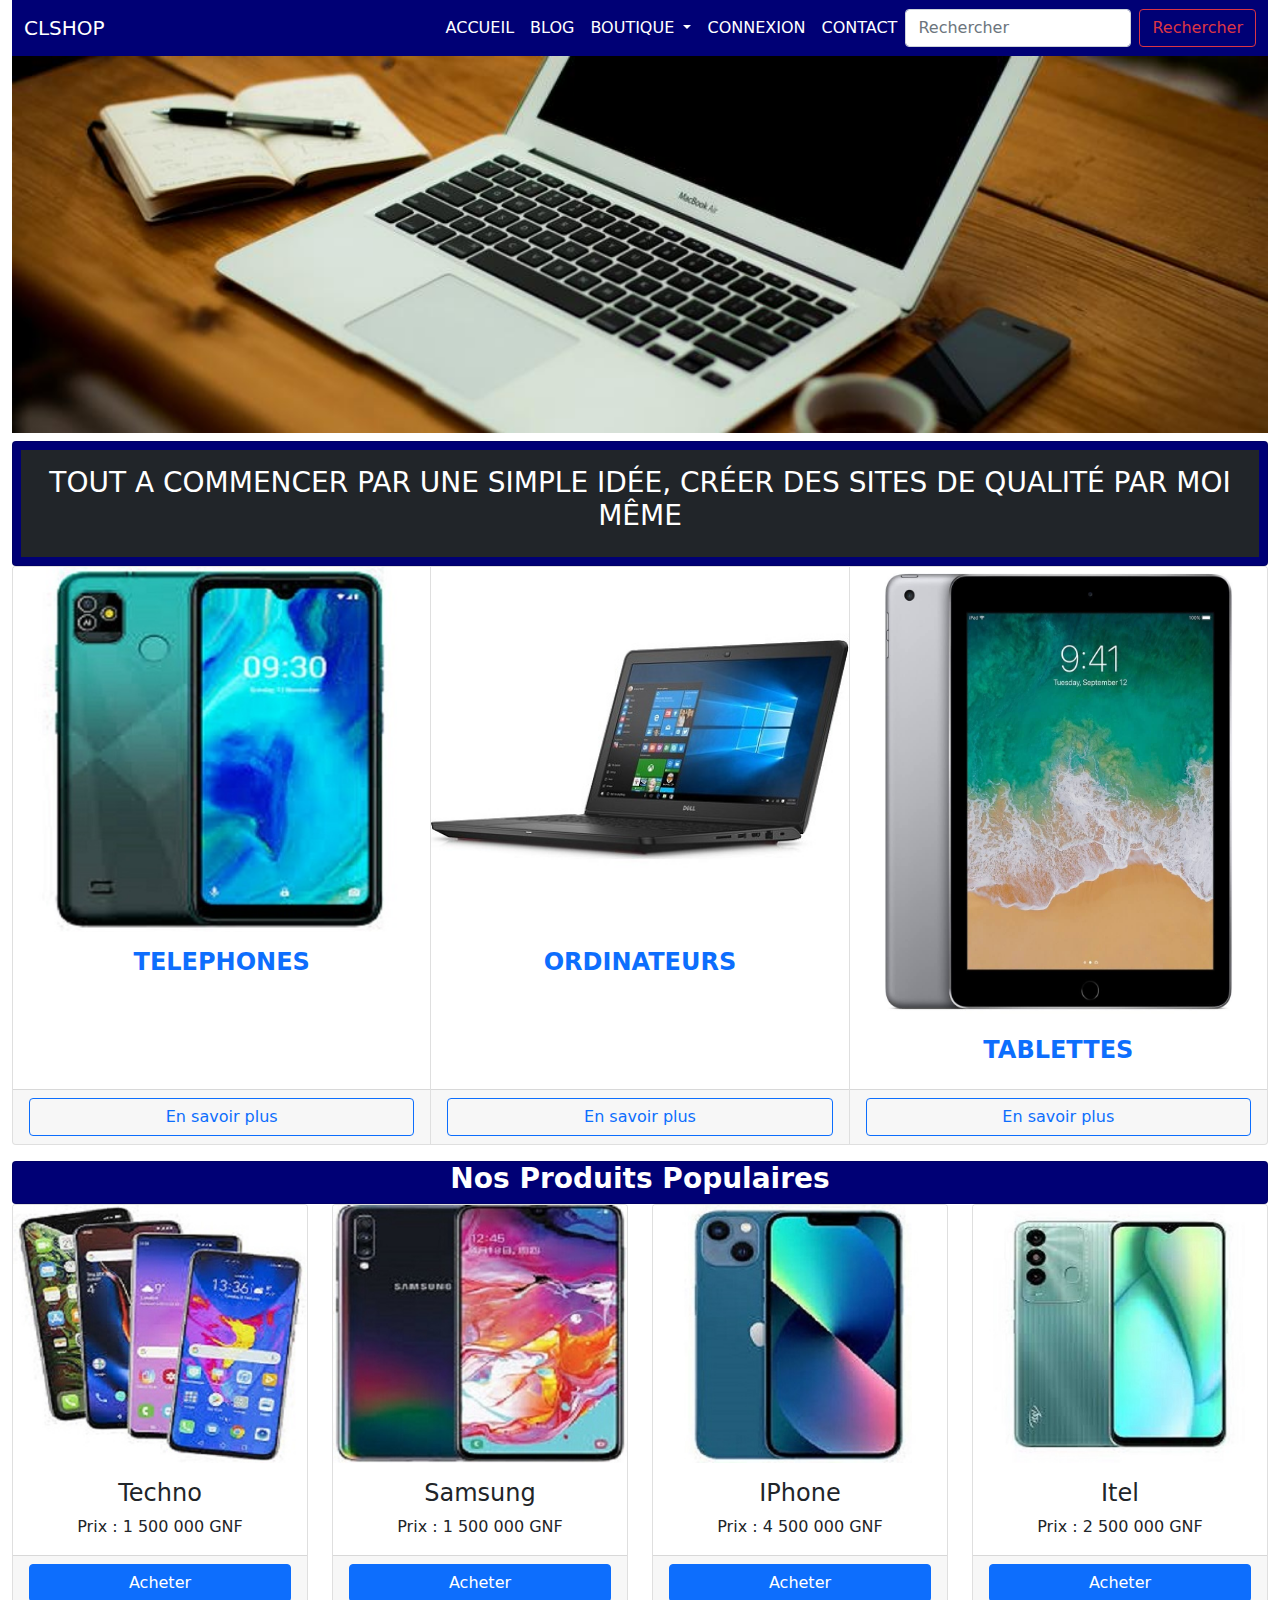
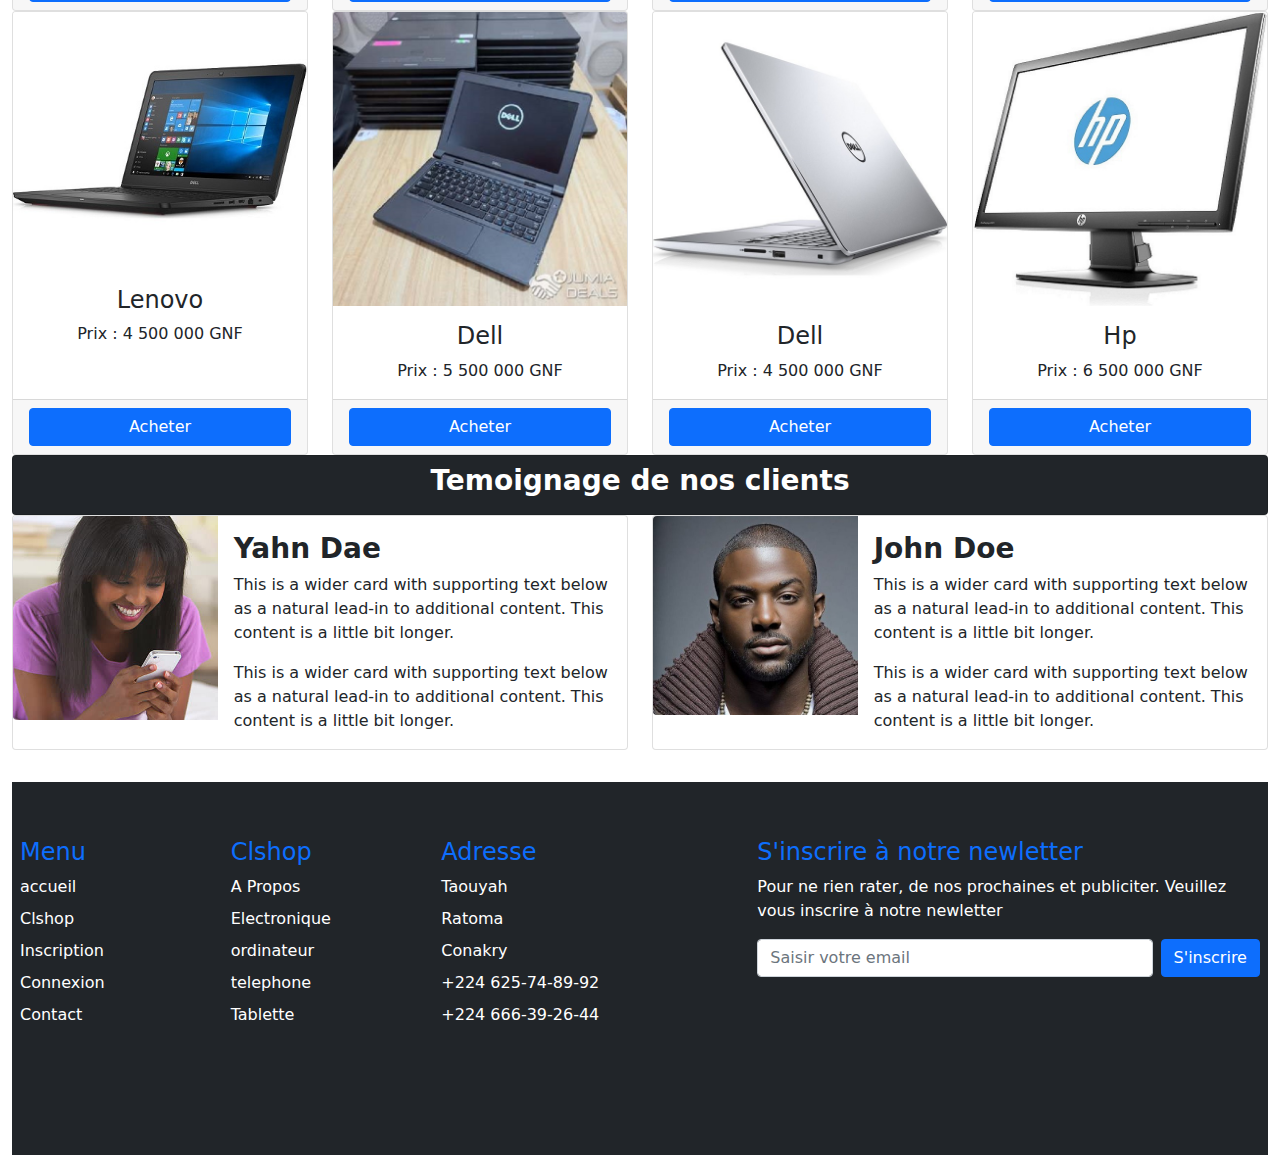
<file: index.html>
<!DOCTYPE html>
<html lang="en">

<head>
    <meta charset="UTF-8">
    <meta name="viewport" content="width=device-width, initial-scale=1.0">
    <title>Clshop page d'accueil</title>
    <!-- liaison fichiers -->

    <link rel="stylesheet" href="css/bootstrap.min.css">
    <script src="js/bootstrap.min.js"></script>

</head>

<body>

    <div class="container-fluid">
        <!-- Debut section entete de la page -->
        <nav class="navbar navbar-expand-lg navbar-light" style="background: #000075;">
            <div class="container-fluid">
                <a class="navbar-brand  text-white" href="#">CLSHOP</a>
                <button class="navbar-toggler" type="button" data-bs-toggle="collapse"
                    data-bs-target="#navbarSupportedContent" aria-controls="navbarSupportedContent"
                    aria-expanded="false" aria-label="Toggle navigation">
                    <span class="navbar-toggler-icon"></span>
                </button>
                <div class="collapse navbar-collapse" id="navbarSupportedContent">
                    <ul class="navbar-nav ms-auto mb-2 mb-lg-0">
                        <li class="nav-item">
                            <a class="nav-link text-white" aria-current="page" href="index.html">ACCUEIL</a>
                        </li>
                        <li class="nav-item">
                            <a class="nav-link text-white" href="blog.html">BLOG</a>
                        </li>
                        <li class="nav-item dropdown">
                            <a class="nav-link dropdown-toggle text-white" href="#" id="navbarDropdown" role="button"
                                data-bs-toggle="dropdown" aria-expanded="false">
                                BOUTIQUE
                            </a>
                            <ul class="dropdown-menu" aria-labelledby="navbarDropdown">
                                <li><a class="dropdown-item" href="shop.html">Shop</a></li>
                                <li><a class="dropdown-item" href="electronique.html">Electronique</a></li>

                            </ul>

                        <li class="nav-item">
                            <a class="nav-link text-white" href="login.html">CONNEXION</a>
                        </li>

                        <li class="nav-item">
                            <a class="nav-link text-white" href="contact.html">CONTACT</a>
                        </li>



                    </ul>
                    <form class="d-flex">
                        <input class="form-control me-2 text-white" type="search" placeholder="Rechercher"
                            aria-label="Search">
                        <button class="btn btn-outline-danger" type="submit">Rechercher</button>
                    </form>
                </div>
            </div>
        </nav>

        <!-- Fin section etete de la page -->

        <!-- Debut section carousselle -->
        <div id="carouselExampleSlidesOnly" class="carousel slide" data-bs-ride="carousel">
            <div class="carousel-inner">
                <div class="carousel-item active">
                    <img src="images/caroussel/1.jpg" class="d-block w-100" alt="...">
                </div>
                <div class="carousel-item">
                    <img src="images/caroussel/banner1.png" class="d-block w-100" alt="...">
                </div>
                <div class="carousel-item">
                    <img src="images/caroussel/banner2.png" class="d-block w-100" alt="...">
                </div>
            </div>
        </div>






        <!-- fin section carousselle -->

        <!-- debut section description -->

        <div class="card p-2 mt-2" style="background: #000075 ;">
            <div class="card-body bg-dark text-center">

                <h3 class=" text-white text-uppercase">
                    Tout a commencer par une simple idée, créer des sites de qualité par moi même
                </h3>
            </div>
        </div>

        <!-- fin section description -->

        <!-- Debut section types de produits -->

        <div class="card-group">
            <div class="card">
                <img src="images/tecn.jpeg" class="card-img-top" alt="...">
                <div class="card-body">
                    <h4 class="card-title text-center text-primary fw-bold">TELEPHONES</h4>

                </div>
                <div class="card-footer">
                    <button class="btn btn-outline-primary w-100">En savoir plus</button>
                </div>
            </div>
            <div class="card">
                <img src="images/pc.jpg" class="card-img-top" alt="...">
                <div class="card-body">
                    <h4 class="card-title text-center text-primary fw-bold">ORDINATEURS</h4>

                </div>
                <div class="card-footer">
                    <button class="btn btn-outline-primary w-100">En savoir plus</button>
                </div>
            </div>
            <div class="card">
                <img src="images/iphone1.jpg" height="453" class="card-img-top" alt="...">
                <div class="card-body">
                    <h4 class="card-title text-center text-primary fw-bold">TABLETTES</h4>

                </div>
                <div class="card-footer">
                    <button class="btn btn-outline-primary w-100">En savoir plus</button>
                </div>
            </div>
        </div>


        <!-- Fin section types de produits  -->

        <!-- Debut section liste de produits populaires -->

        <div class="card mt-3" style="background: #000075;">
            <h3 class="text-center text-white fw-bold">Nos Produits Populaires</h3>
        </div>

        <div class="row row-cols-1 row-cols-md-4 g-4">
            <div class="col">
                <div class="card h-100">
                    <img src="images/techno.jpeg" class="card-img-top" alt="...">
                    <div class="card-body text-center">
                        <h4 class="card-title">Techno</h4>
                        <p class="card-text">Prix : 1 500 000 GNF</p>
                    </div>
                    <div class="card-footer">
                        <button class="btn btn-primary w-100">Acheter</button>
                    </div>
                </div>
            </div>

            <div class="col">
                <div class="card h-100">
                    <img src="images/samsung.jpeg" class="card-img-top" alt="...">
                    <div class="card-body text-center">
                        <h4 class="card-title">Samsung</h4>
                        <p class="card-text">Prix : 1 500 000 GNF</p>
                    </div>
                    <div class="card-footer">
                        <button class="btn btn-primary w-100">Acheter</button>
                    </div>
                </div>
            </div>

            <div class="col">
                <div class="card h-100">
                    <img src="images/iphone.jpeg" class="card-img-top" alt="...">
                    <div class="card-body text-center">
                        <h4 class="card-title">IPhone</h4>
                        <p class="card-text">Prix : 4 500 000 GNF</p>
                    </div>
                    <div class="card-footer">
                        <button class="btn btn-primary w-100">Acheter</button>
                    </div>
                </div>
            </div>

            <div class="col">
                <div class="card h-100">
                    <img src="images/itel.jpeg" class="card-img-top" alt="...">
                    <div class="card-body text-center">
                        <h4 class="card-title">Itel</h4>
                        <p class="card-text">Prix : 2 500 000 GNF</p>
                    </div>
                    <div class="card-footer">
                        <button class="btn btn-primary w-100">Acheter</button>
                    </div>
                </div>
            </div>


        </div>

        <!-- Fin section liste de produits populaires -->


        <!-- Debut section des Orrdinateurs  -->


        <div class="row row-cols-1 row-cols-md-4 g-4">
            <div class="col">
                <div class="card h-100">
                    <img src="images/pc.jpg" class="card-img-top" alt="...">
                    <div class="card-body text-center">
                        <h4 class="card-title">Lenovo</h4>
                        <p class="card-text">Prix : 4 500 000 GNF</p>
                    </div>
                    <div class="card-footer">
                        <button class="btn btn-primary w-100">Acheter</button>
                    </div>
                </div>
            </div>

            <div class="col">
                <div class="card h-100">
                    <img src="images/del.jpg" class="card-img-top" alt="...">
                    <div class="card-body text-center">
                        <h4 class="card-title">Dell</h4>
                        <p class="card-text">Prix : 5 500 000 GNF</p>
                    </div>
                    <div class="card-footer">
                        <button class="btn btn-primary w-100">Acheter</button>
                    </div>
                </div>
            </div>

            <div class="col">
                <div class="card h-100">
                    <img src="images/dell1.jpg" class="card-img-top" alt="...">
                    <div class="card-body text-center">
                        <h4 class="card-title">Dell </h4>
                        <p class="card-text">Prix : 4 500 000 GNF</p>
                    </div>
                    <div class="card-footer">
                        <button class="btn btn-primary w-100">Acheter</button>
                    </div>
                </div>
            </div>

            <div class="col">
                <div class="card h-100">
                    <img src="images/hp.jpg" class="card-img-top" alt="...">
                    <div class="card-body text-center">
                        <h4 class="card-title">Hp</h4>
                        <p class="card-text">Prix : 6 500 000 GNF</p>
                    </div>
                    <div class="card-footer">
                        <button class="btn btn-primary w-100">Acheter</button>
                    </div>
                </div>
            </div>


        </div>

        <!-- Fin section des Ordinateurs  -->

        <!-- Debut section temoignage clients -->

        <div class=" card  bg-dark p-2">
            <h3 class="text-center text-white fw-bold"> Temoignage de nos clients</h3>
        </div>

        <div class="row">
            <div class="col">
                <div class="card mb-3">
                    <div class="row g-0">
                        <div class="col-md-4">
                            <img src="images/user3.jpg" class="img-fluid rounded-start" alt="...">
                        </div>
                        <div class="col-md-8">
                            <div class="card-body">
                                <h3 class="card-title fw-bold">Yahn Dae</h3>
                                <p class="card-text">This is a wider card with supporting text below as a natural
                                    lead-in to additional content. This content is a little bit longer.</p>

                                <p class="card-text">This is a wider card with supporting text below as a natural
                                    lead-in to additional content. This content is a little bit longer.</p>

                            </div>
                        </div>
                    </div>
                </div>
            </div>
            <div class="col">
                <div class="card mb-3">
                    <div class="row g-0">
                        <div class="col-md-4">
                            <img src="images/user4.jpg" class="img-fluid rounded-start" alt="...">
                        </div>
                        <div class="col-md-8">
                            <div class="card-body">
                                <h3 class="card-title fw-bold">John Doe</h3>
                                <p class="card-text">This is a wider card with supporting text below as a natural
                                    lead-in to additional content. This content is a little bit longer.</p>

                                <p class="card-text">This is a wider card with supporting text below as a natural
                                    lead-in to additional content. This content is a little bit longer.</p>
                            </div>
                        </div>
                    </div>
                </div>
            </div>
        </div>


        <!-- Fin section temoignage clients  -->

        <!-- Debut section pieds de  page -->


        <div class="mt-3 p-2 bg-dark">
            <footer class="py-5">
                <div class="row">
                    <div class="col-6 col-md-2 mb-3">
                        <h4 class="text-primary">Menu</h4>
                        <ul class="nav flex-column">
                            <li class="nav-item mb-2"><a href="#" class="nav-link p-0 text-white">accueil</a></li>
                            <li class="nav-item mb-2"><a href="#" class="nav-link p-0 text-white">Clshop</a>
                            </li>
                            <li class="nav-item mb-2"><a href="#" class="nav-link p-0 text-white">Inscription</a>
                            </li>
                            <li class="nav-item mb-2"><a href="#" class="nav-link p-0 text-white">Connexion</a></li>
                            <li class="nav-item mb-2"><a href="#" class="nav-link p-0 text-white">Contact</a>
                            </li>
                        </ul>
                    </div>

                    <div class="col-6 col-md-2 mb-3">
                        <h4 class="text-primary">Clshop</h4>
                        <ul class="nav flex-column">
                            <li class="nav-item mb-2"><a href="#" class="nav-link p-0 text-white">A Propos</a></li>
                            <li class="nav-item mb-2"><a href="#" class="nav-link p-0 text-white">Electronique</a>
                            </li>
                            <li class="nav-item mb-2"><a href="#" class="nav-link p-0 text-white">ordinateur</a>
                            </li>
                            <li class="nav-item mb-2"><a href="#" class="nav-link p-0 text-white">telephone</a></li>
                            <li class="nav-item mb-2"><a href="#" class="nav-link p-0 text-white">Tablette</a>
                            </li>
                        </ul>
                    </div>

                    <div class="col-6 col-md-2 mb-3">
                        <h4 class="text-primary">Adresse</h4>
                        <ul class="nav flex-column">
                            <li class="nav-item mb-2"><a href="#" class="nav-link p-0 text-white">Taouyah</a></li>
                            <li class="nav-item mb-2"><a href="#" class="nav-link p-0 text-white">Ratoma</a>
                            </li>
                            <li class="nav-item mb-2"><a href="#" class="nav-link p-0 text-white">Conakry</a>
                            </li>
                            <li class="nav-item mb-2"><a href="#" class="nav-link p-0 text-white">+224 625-74-89-92</a>
                            </li>
                            <li class="nav-item mb-2"><a href="#" class="nav-link p-0 text-white">+224 666-39-26-44</a>
                            </li>
                        </ul>
                    </div>

                    <div class="col-md-5 offset-md-1 mb-3">
                        <form>
                            <h4 class="text-primary">S'inscrire à notre newletter</h4>
                            <p class="text-white">Pour ne rien rater, de nos prochaines et publiciter.
                                Veuillez vous inscrire à notre newletter
                            </p>
                            <div class="d-flex flex-column flex-sm-row w-100 gap-2">
                                <label for="newsletter1" class="visually-hidden">Adresse Email</label>
                                <input id="newsletter1" type="text" class="form-control"
                                    placeholder="Saisir votre email">
                                <button class="btn btn-primary" type="button">S'inscrire</button>
                            </div>
                        </form>
                    </div>
                </div>

                /*ON a supprimer le dernier <div></div>*/
            </footer>

        </div>

        <!-- Fin section pieds de page -->





    </div>


</body>

</html>
</file>
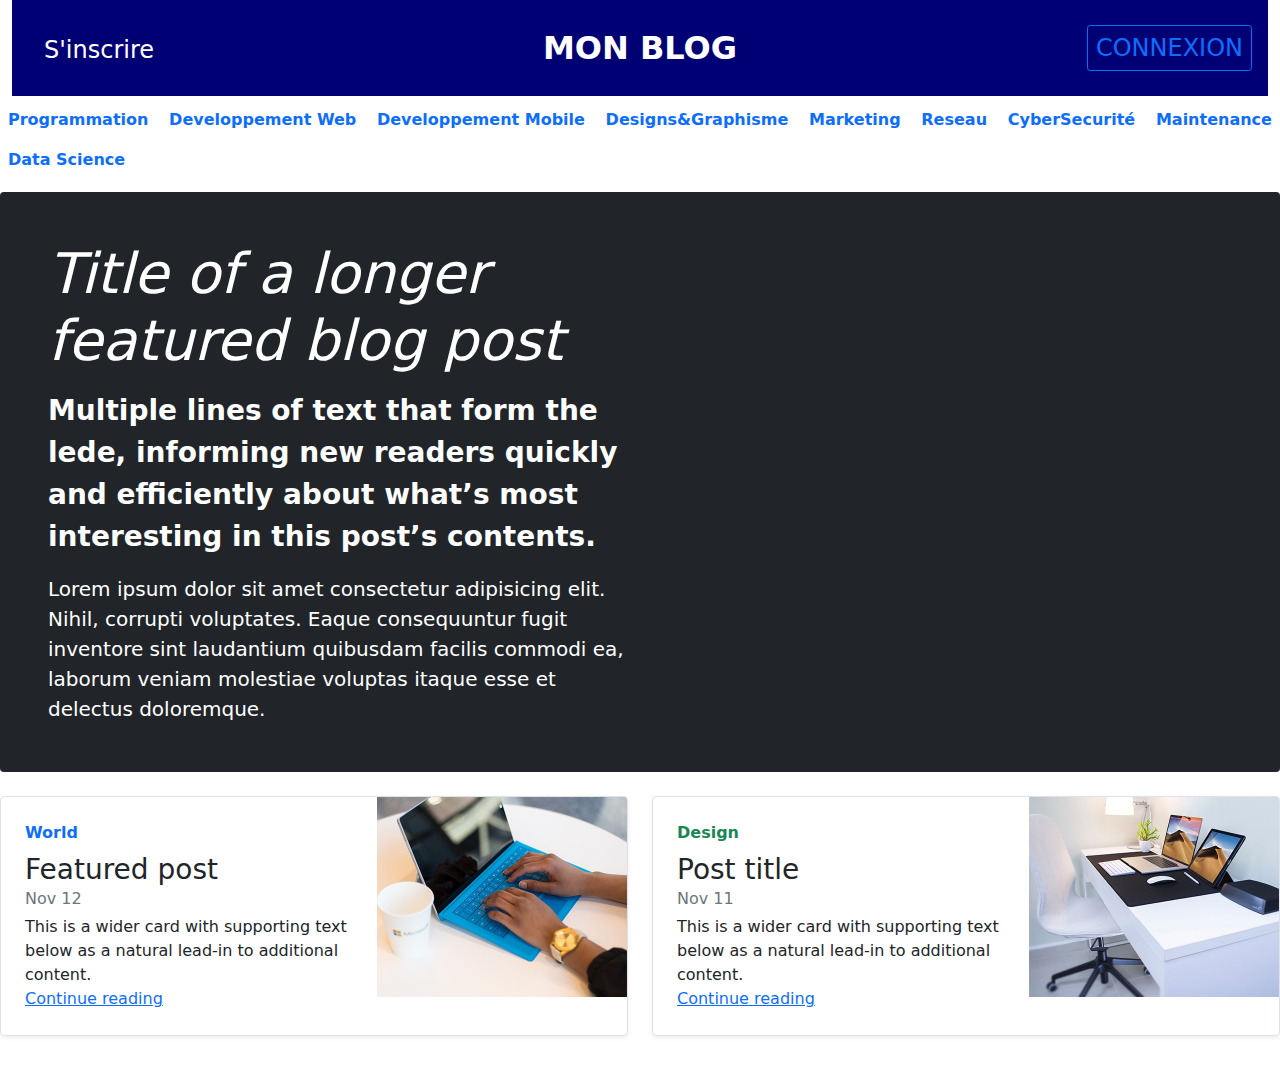
<file: blog.html>
<!DOCTYPE html>
<html lang="zxx">

<head>
    <meta charset="UTF-8">
    <meta name="viewport" content="width=device-width, initial-scale=1.0">
    <title>Blog</title>

    <link rel="stylesheet" href="css/bootstrap.min.css">
    <script src="js/bootstrap.min.js"></script>
</head>

<body>

    <!-- header blog -->

    <div class="container-fluid">
        <header class="blog-header px-3 py-3" style="background:#000075;">
            <div class="row flex-nowrap justify-content-between align-items-center">
                <div class="col-4 pt-1">
                    <a class="nav-link text-white fs-4" href="register.html">S'inscrire</a>
                </div>
                <div class="col-4 text-center">
                    <a class="nav-link text-white fs-2 fw-bold" href="#">MON BLOG</a>
                </div>
                <div class="col-4 d-flex justify-content-end align-items-center">
                    <a class="nav-link fw-bold" href="#" aria-label="Search">
                    </a>
                    <a class="btn btn-sm btn-outline-primary fs-4" href="login.html">CONNEXION</a>
                </div>
            </div>
        </header>
    </div>

    <!-- fin header blog -->

    <!-- debut themes -->

    <div class="nav-scroller py-1 mb-2">
        <nav class="nav d-flex justify-content-between">
            <a class="p-2 nav-link fw-bold" href="#">Programmation </a>
            <a class="p-2 nav-link fw-bold" href="#"> Developpement Web</a>
            <a class="p-2 nav-link fw-bold" href="#">Developpement Mobile</a>
            <a class="p-2 nav-link fw-bold" href="#">Designs&Graphisme</a>
            <a class="p-2 nav-link fw-bold" href="#">Marketing </a>
            <a class="p-2 nav-link fw-bold" href="#">Reseau</a>
            <a class="p-2 nav-link fw-bold" href="#">CyberSecurité</a>
            <a class="p-2 nav-link fw-bold" href="#">Maintenance</a>
            <a class="p-2 nav-link fw-bold" href="#">Data Science</a>

        </nav>
    </div>
    <!-- fin themes  -->

    <!-- debut bannière -->
    <div class="p-4 p-md-5 mb-4 text-white rounded bg-dark">
        <div class="col-md-6 px-0">
            <h1 class="display-4 fst-italic">Title of a longer featured blog post</h1>
            <p class="lead my-3 fw-bold fs-3 ">Multiple lines of text that form the lede, informing new readers quickly
                and
                efficiently about what’s most interesting in this post’s contents.</p>
            <p class="lead mb-0">Lorem ipsum dolor sit amet consectetur adipisicing elit. Nihil, corrupti voluptates.
                Eaque consequuntur fugit inventore sint laudantium quibusdam facilis commodi ea, laborum veniam
                molestiae voluptas itaque esse et delectus doloremque.</p>
        </div>
    </div>

    <!-- fin bannière -->

    <!-- debut article -->

    <div class="row mb-2">
        <div class="col-md-6">
            <div class="row g-0 border rounded overflow-hidden flex-md-row mb-4 shadow-sm h-md-250 position-relative">
                <div class="col p-4 d-flex flex-column position-static">
                    <strong class="d-inline-block mb-2 text-primary">World</strong>
                    <h3 class="mb-0">Featured post</h3>
                    <div class="mb-1 text-muted">Nov 12</div>
                    <p class="card-text mb-auto">This is a wider card with supporting text below as a natural lead-in to
                        additional content.</p>
                    <a href="#" class="stretched-link">Continue reading</a>
                </div>
                <div class="col-auto d-none d-lg-block">
                    <img src="images/blog/blog-1.jpg" style="height: 200px;width: 250px;" alt="">
                    

                </div>
            </div>
        </div>
        <div class="col-md-6">
            <div class="row g-0 border rounded overflow-hidden flex-md-row mb-4 shadow-sm h-md-250 position-relative">
                <div class="col p-4 d-flex flex-column position-static">
                    <strong class="d-inline-block mb-2 text-success">Design</strong>
                    <h3 class="mb-0">Post title</h3>
                    <div class="mb-1 text-muted">Nov 11</div>
                    <p class="mb-auto">This is a wider card with supporting text below as a natural lead-in to
                        additional content.</p>
                    <a href="#" class="stretched-link">Continue reading</a>
                </div>
                <div class="col-auto d-none d-lg-block">
                    <img src="images/blog/blog-3.jpg" alt="" height="200" width="250">

                </div>
            </div>
        </div>
    </div>
    <!-- fin article -->
</body>

</html>
</file>
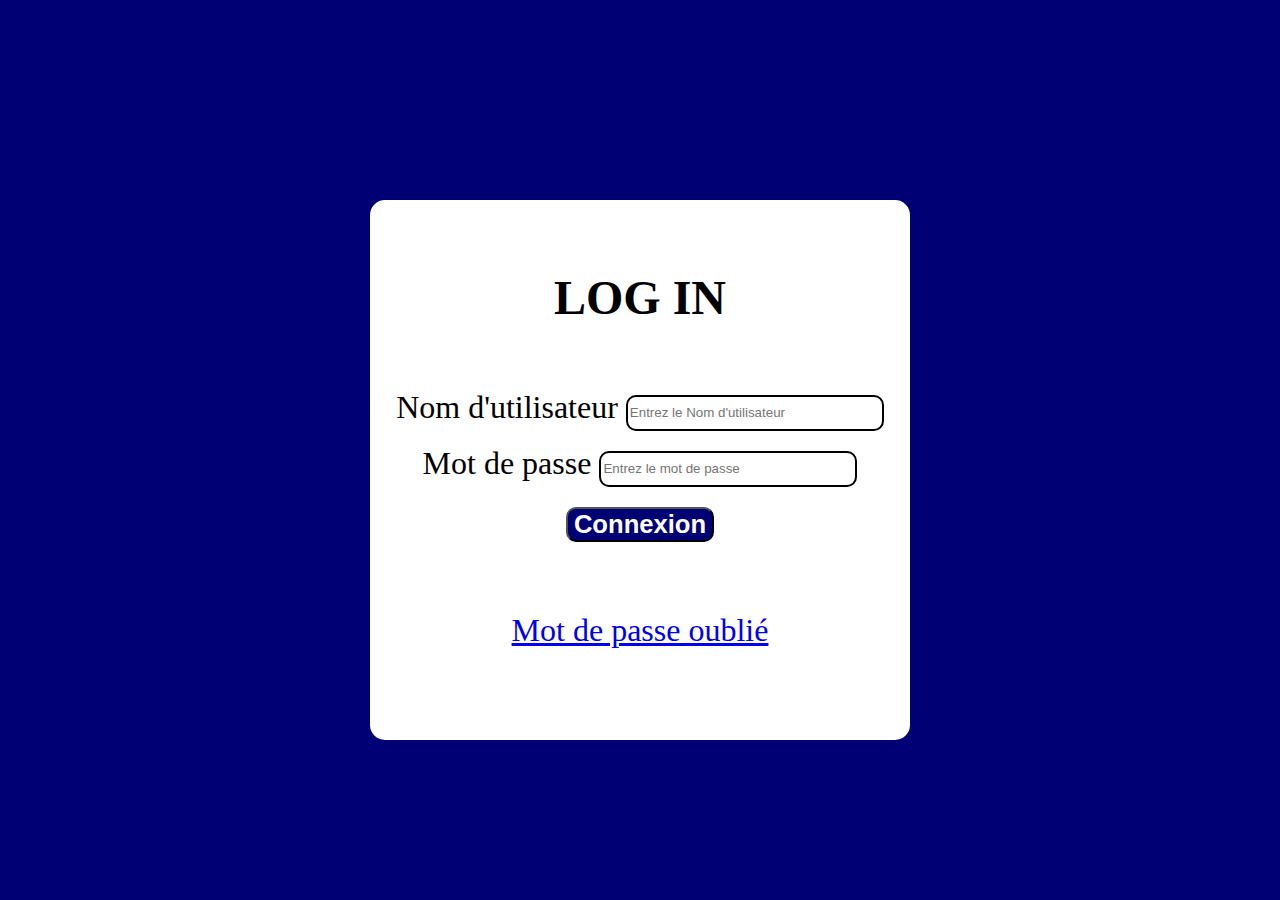
<file: connexion.html>
<!DOCTYPE html>
<html lang="en">

<head>
    <meta charset="UTF-8">
    <meta name="viewport" content="width=device-width, initial-scale=1.0">
    <title>Connextion</title> 
    <link rel="stylesheet" href="css/connexion.css">
</head>

<body>

         <div class="formulaire">

             <!-- debut du formulaire -->
             <form action="">
                <h2>LOG IN</h2>
                <div class="utilisateur">
                 <label for=""> Nom d'utilisateur</label>
                 <input type="text" name="" id="" placeholder="Entrez le Nom d'utilisateur">

                </div>

                <div class="mp">
                    <label for="">Mot de passe </label>
                    <input type="text" name="" id="" placeholder="Entrez le mot de passe">
                </div>

                <div class="boutton">
                    <button> Connexion</button>

                    <div class="lien">
                        <a href="#"> Mot de passe oublié</a>
                    </div>
                </div>
             </form>

         </div>

 <!-- fin du formulaire -->
</body>

</html>
</file>
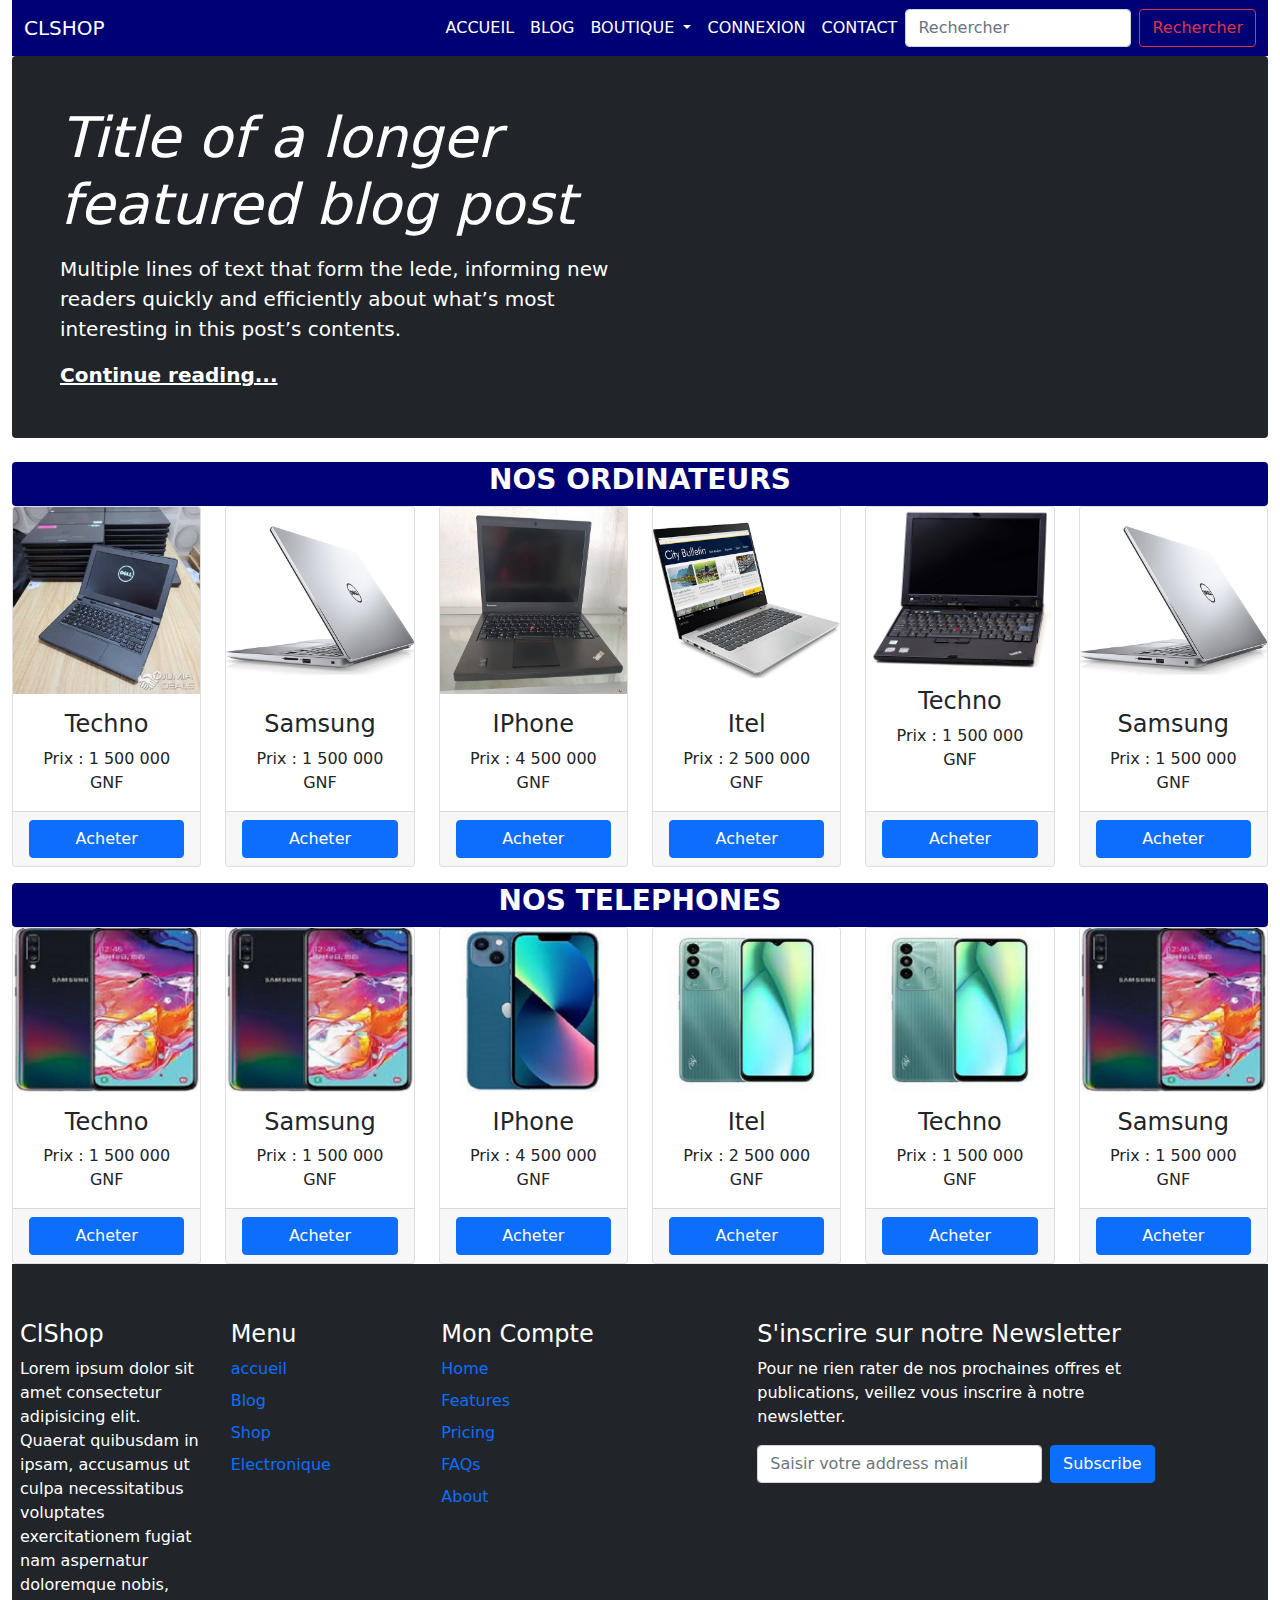
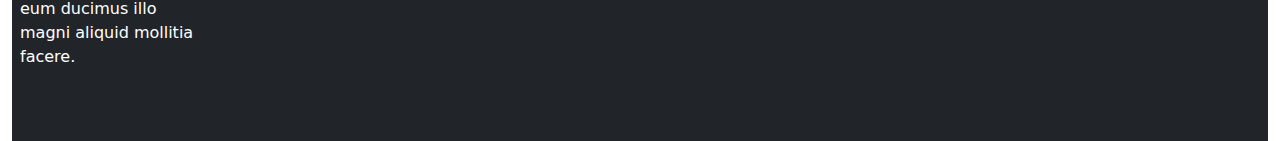
<file: electronique.html>
<!DOCTYPE html>
<html lang="zxx">

<head>
    <meta charset="UTF-8">
    <meta name="viewport" content="width=device-width, initial-scale=1.0">
    <title>Electronique</title>

    <link rel="stylesheet" href="css/bootstrap.min.css">
    <script src="js/bootstrap.min.js"></script>


</head>

<body>
    <div class="container-fluid">


        <!-- Debut section entete de la page -->
        <nav class="navbar navbar-expand-lg navbar-light" style="background: #000075;">
            <div class="container-fluid">
                <a class="navbar-brand  text-white" href="#">CLSHOP</a>
                <button class="navbar-toggler" type="button" data-bs-toggle="collapse"
                    data-bs-target="#navbarSupportedContent" aria-controls="navbarSupportedContent"
                    aria-expanded="false" aria-label="Toggle navigation">
                    <span class="navbar-toggler-icon"></span>
                </button>
                <div class="collapse navbar-collapse" id="navbarSupportedContent">
                    <ul class="navbar-nav ms-auto mb-2 mb-lg-0">
                        <li class="nav-item">
                            <a class="nav-link text-white" aria-current="page" href="index.html">ACCUEIL</a>
                        </li>
                        <li class="nav-item">
                            <a class="nav-link text-white" href="blog.html">BLOG</a>
                        </li>
                        <li class="nav-item dropdown">
                            <a class="nav-link dropdown-toggle text-white" href="#" id="navbarDropdown" role="button"
                                data-bs-toggle="dropdown" aria-expanded="false">
                                BOUTIQUE
                            </a>
                            <ul class="dropdown-menu" aria-labelledby="navbarDropdown">
                                <li><a class="dropdown-item" href="shop.html">Shop</a></li>
                                <li><a class="dropdown-item" href="electronique.html">Electronique</a></li>

                            </ul>

                        <li class="nav-item">
                            <a class="nav-link text-white" href="login.html">CONNEXION</a>
                        </li>

                        <li class="nav-item">
                            <a class="nav-link text-white" href="contact.html">CONTACT</a>
                        </li>



                    </ul>
                    <form class="d-flex">
                        <input class="form-control me-2 text-white" type="search" placeholder="Rechercher"
                            aria-label="Search">
                        <button class="btn btn-outline-danger" type="submit">Rechercher</button>
                    </form>
                </div>
            </div>
        </nav>

        <!-- Fin section etete de la page -->

        <!-- blog -->


        <div class="p-4 p-md-5 mb-4 text-white rounded bg-dark">
            <div class="col-md-6 px-0">
                <h1 class="display-4 fst-italic">Title of a longer featured blog post</h1>
                <p class="lead my-3">Multiple lines of text that form the lede, informing new readers quickly and
                    efficiently about what’s most interesting in this post’s contents.</p>
                <p class="lead mb-0"><a href="#" class="text-white fw-bold">Continue reading...</a></p>
            </div>
        </div>


        <!-- fin blog -->

        <!-- nos ordinateurs -->


        <div class="card mt-3" style="background: #000075;">
            <h3 class="text-center text-white fw-bold text-uppercase">Nos Ordinateurs</h3>
        </div>


        <div class="row row-cols-1 row-cols-md-6 g-6">
            <div class="col">
                <div class="card h-100">
                    <img src="images/del.jpg" class="card-img-top" alt="...">
                    <div class="card-body text-center">
                        <h4 class="card-title">Techno</h4>
                        <p class="card-text">Prix : 1 500 000 GNF</p>
                    </div>
                    <div class="card-footer">
                        <button class="btn btn-primary w-100">Acheter</button>
                    </div>
                </div>
            </div>

            <div class="col">
                <div class="card h-100">
                    <img src="images/dell1.jpg" class="card-img-top" alt="...">
                    <div class="card-body text-center">
                        <h4 class="card-title">Samsung</h4>
                        <p class="card-text">Prix : 1 500 000 GNF</p>
                    </div>
                    <div class="card-footer">
                        <button class="btn btn-primary w-100">Acheter</button>
                    </div>
                </div>
            </div>

            <div class="col">
                <div class="card h-100">
                    <img src="images/lenov.jpg" class="card-img-top" alt="...">
                    <div class="card-body text-center">
                        <h4 class="card-title">IPhone</h4>
                        <p class="card-text">Prix : 4 500 000 GNF</p>
                    </div>
                    <div class="card-footer">
                        <button class="btn btn-primary w-100">Acheter</button>
                    </div>
                </div>
            </div>

            <div class="col">
                <div class="card h-100">
                    <img src="images/lenov1.jpg" class="card-img-top" alt="...">
                    <div class="card-body text-center">
                        <h4 class="card-title">Itel</h4>
                        <p class="card-text">Prix : 2 500 000 GNF</p>
                    </div>
                    <div class="card-footer">
                        <button class="btn btn-primary w-100">Acheter</button>
                    </div>
                </div>
            </div>

            <div class="col">
                <div class="card h-100">
                    <img src="images/lenovo.jpg" class="card-img-top" alt="...">
                    <div class="card-body text-center">
                        <h4 class="card-title">Techno</h4>
                        <p class="card-text">Prix : 1 500 000 GNF</p>
                    </div>
                    <div class="card-footer">
                        <button class="btn btn-primary w-100">Acheter</button>
                    </div>
                </div>
            </div>

            <div class="col">
                <div class="card h-100">
                    <img src="images/dell1.jpg" class="card-img-top" alt="...">
                    <div class="card-body text-center">
                        <h4 class="card-title">Samsung</h4>
                        <p class="card-text">Prix : 1 500 000 GNF</p>
                    </div>
                    <div class="card-footer">
                        <button class="btn btn-primary w-100">Acheter</button>
                    </div>
                </div>
            </div>



        </div>


        <!-- fin nos ordinateurs -->

        <!-- Debut nos telephones -->

        <div class="card mt-3" style="background: #000075;">
            <h3 class="text-center text-white fw-bold text-uppercase">Nos Telephones</h3>
        </div>

        <div class="row row-cols-1 row-cols-md-6 g-6">
            <div class="col">
                <div class="card h-100">
                    <img src="images/samsung.jpeg" class="card-img-top" alt="...">
                    <div class="card-body text-center">
                        <h4 class="card-title">Techno</h4>
                        <p class="card-text">Prix : 1 500 000 GNF</p>
                    </div>
                    <div class="card-footer">
                        <button class="btn btn-primary w-100">Acheter</button>
                    </div>
                </div>
            </div>

            <div class="col">
                <div class="card h-100">
                    <img src="images/samsung.jpeg" class="card-img-top" alt="...">
                    <div class="card-body text-center">
                        <h4 class="card-title">Samsung</h4>
                        <p class="card-text">Prix : 1 500 000 GNF</p>
                    </div>
                    <div class="card-footer">
                        <button class="btn btn-primary w-100">Acheter</button>
                    </div>
                </div>
            </div>

            <div class="col">
                <div class="card h-100">
                    <img src="images/iphone.jpeg" class="card-img-top" alt="...">
                    <div class="card-body text-center">
                        <h4 class="card-title">IPhone</h4>
                        <p class="card-text">Prix : 4 500 000 GNF</p>
                    </div>
                    <div class="card-footer">
                        <button class="btn btn-primary w-100">Acheter</button>
                    </div>
                </div>
            </div>

            <div class="col">
                <div class="card h-100">
                    <img src="images/itel.jpeg" class="card-img-top" alt="...">
                    <div class="card-body text-center">
                        <h4 class="card-title">Itel</h4>
                        <p class="card-text">Prix : 2 500 000 GNF</p>
                    </div>
                    <div class="card-footer">
                        <button class="btn btn-primary w-100">Acheter</button>
                    </div>
                </div>
            </div>

            <div class="col">
                <div class="card h-100">
                    <img src="images/itel.jpeg" class="card-img-top" alt="...">
                    <div class="card-body text-center">
                        <h4 class="card-title">Techno</h4>
                        <p class="card-text">Prix : 1 500 000 GNF</p>
                    </div>
                    <div class="card-footer">
                        <button class="btn btn-primary w-100">Acheter</button>
                    </div>
                </div>
            </div>

            <div class="col">
                <div class="card h-100">
                    <img src="images/samsung.jpeg" class="card-img-top" alt="...">
                    <div class="card-body text-center">
                        <h4 class="card-title">Samsung</h4>
                        <p class="card-text">Prix : 1 500 000 GNF</p>
                    </div>
                    <div class="card-footer">
                        <button class="btn btn-primary w-100">Acheter</button>
                    </div>
                </div>
            </div>



        </div>


        <!-- fin nos telephones -->

        <!-- debut footer  -->

        <div class="footer">

            <footer class="py-5 bg-dark">
                <div class="row p-2">
                    <div class="col-2 text-white">
                        <h4>ClShop</h4>
                       <p>Lorem ipsum dolor sit amet consectetur adipisicing elit. Quaerat quibusdam in ipsam, accusamus ut culpa necessitatibus voluptates exercitationem fugiat nam aspernatur doloremque nobis, eum ducimus illo magni aliquid mollitia facere.</p>
                    </div>

                    <div class="col-2 text-white">
                        <h4>Menu</h4>
                        <ul class="nav flex-column">
                            <li class="nav-item mb-2"><a href="#" class="nav-link p-0 text-primary">accueil</a></li>
                            <li class="nav-item mb-2"><a href="#" class="nav-link p-0 text-primary">Blog</a></li>
                            <li class="nav-item mb-2"><a href="#" class="nav-link p-0 text-primary">Shop</a></li>
                            <li class="nav-item mb-2"><a href="#" class="nav-link p-0 text-primary">Electronique</a></li>
                            
                        </ul>
                    </div>

                    <div class="col-2 ">
                        <h4 style="color: white;">Mon Compte</h4>
                        <ul class="nav flex-column " >
                            <li class="nav-item mb-2"><a  href="#" class="nav-link p-0 text-primary">Home</a></li>
                            <li class="nav-item mb-2"><a href="#" class="nav-link p-0 text-primary">Features</a></li>
                            <li class="nav-item mb-2"><a href="#" class="nav-link p-0 text-primary">Pricing</a></li>
                            <li class="nav-item mb-2"><a href="#" class="nav-link p-0 text-primary">FAQs</a></li>
                            <li class="nav-item mb-2"><a href="#" class="nav-link p-0 text-primary">About</a></li>
                        </ul>
                    </div>

                    <div class="col-4 offset-1 text-white">
                        <form>
                            <h4>S'inscrire sur notre Newsletter</h4>
                            <p>Pour ne rien rater de nos prochaines offres et publications, veillez vous inscrire à notre newsletter.</p>
                            <div class="d-flex w-100 gap-2">
                                <label for="newsletter1" class="visually-hidden">Email Address</label>
                                <input id="newsletter1" type="text" class="form-control" placeholder="Saisir votre address mail">
                                <button class="btn btn-primary" type="button">Subscribe</button>
                            </div>
                        </form>
                    </div>
                </div>

                
            </footer>
        </div>
        <!-- fin footer -->




    </div>

</body>

</html>
</file>
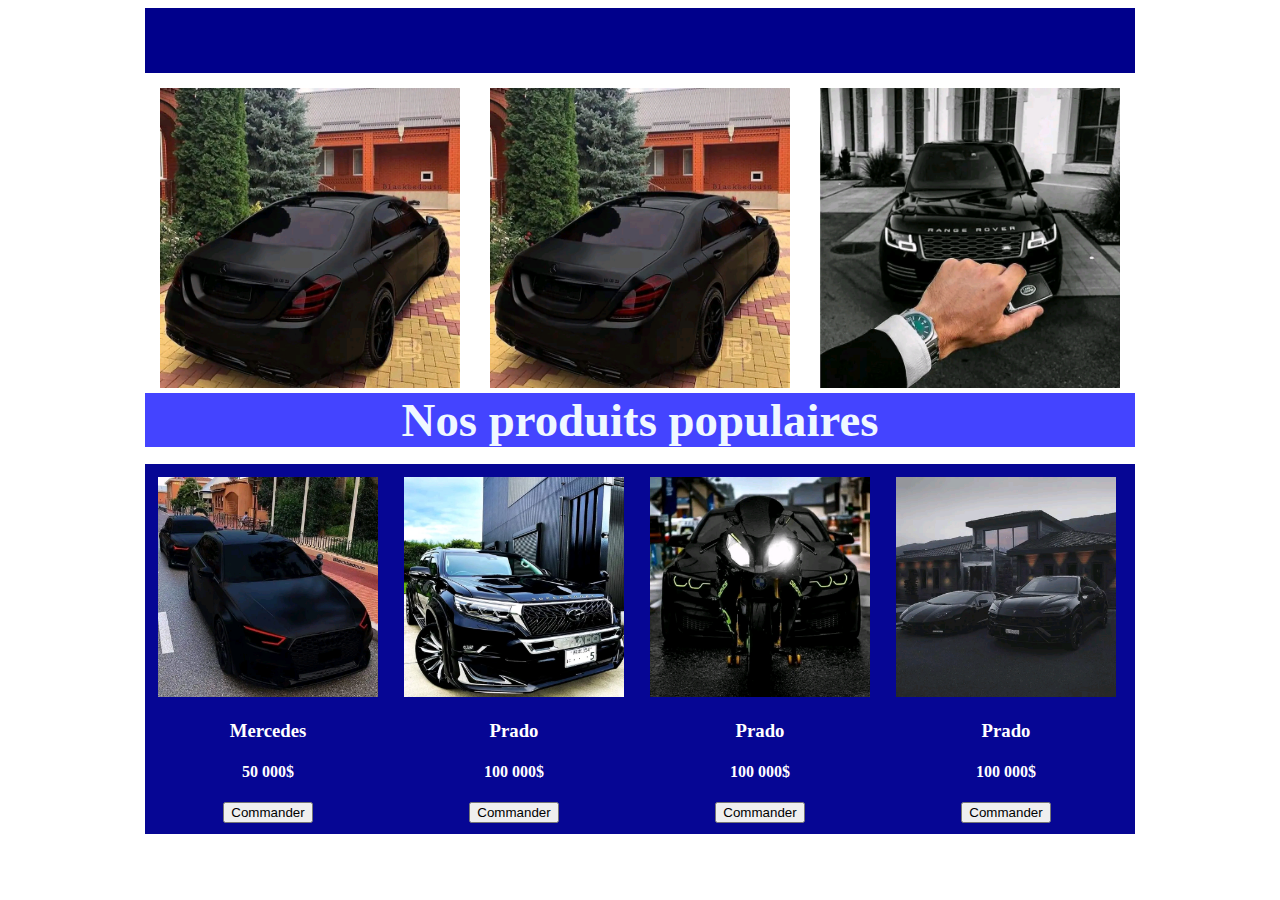
<file: shop.html>
<!DOCTYPE html>
<html lang="en">

<head>
    <meta charset="UTF-8">
    <meta http-equiv="X-UA-Compatible" content="IE=edge">
    <meta name="viewport" content="width=device-width, initial-scale=1.0">
    <title>CLShop Boutique en ligne</title>


</head>

<style>
    .block {

        height: 200px;
        width: 300px;
        float: left;
        padding: 15px;

    }


    header {

        background-color: darkblue;
        font-size: 2em;
        padding: 10px;
        color: white;
        text-transform: uppercase;

    }

    .block img {
        width: 100%;

    }

    .title {
        margin-top: 8em;
        background-color: #4444FF;
        font-size: 2.5em;
        text-align: center;
        color: aliceblue;
        margin-bottom: -30px;

    }

    img:hover
     { cursor: pointer;


    }

    .product {

    
        width: 220px;
        float: left;
        padding: 13px;
        text-align: center;
        color: white;

    }

    .product button:hover {

        font-size: 1.2em;
        color: white;
        background-color: #060694;
        cursor: pointer;
    }

    .product-image img {

        width: 100%;
    }

    .product-list {

        background-color: #060694;
        height: 370px;
    }
</style>




<body>

    <div style="width: 990px; margin: auto;">

        <header>
            <marquee behavior="" direction="">
                <center> Bienvenu dans notre site E-Commerce
                </center>
            </marquee>

        </header>
        <!-- Debut section bannière de la page -->

        <div class="banner">

            <div class="block">
                <img src="images/v20.jpeg" alt="image d'une voiture">

            </div>

            <div class="block">
                <img src="images/v20.jpeg" alt="image d'une voiture ">
            </div>

            <div class="block">
                <img src="images/v21.jpeg" alt="image d'une voiture">

            </div>


        </div>
        <!-- Fin section bannière de la page  -->


        <!-- Debut section Produits populaires -->

        <div class="title">

            <h3> Nos produits populaires</h3>
        </div>

        <div class="product-list">

            <div class="product">
                <div class="product-image">
                    <img src="images/v16.jpeg" alt="">
                    <div class="description">
                        <h3>Mercedes</h3>
                        <h4> 50 000&dollar;</h4>
                        <button>Commander</button>
                    </div>
                </div>
            </div>

            <div class="product">
                <div class="product-image">
                    <img src="images/v17.jpeg" alt="">
                    <div class="description">
                        <h3>Prado</h3>
                        <h4> 100 000&dollar;</h4>
                        <button>Commander</button>
                    </div>
                </div>
            </div>

            
            <div class="product">
                <div class="product-image">
                    <img src="images/v24.jpeg" alt="">
                    <div class="description">
                        <h3>Prado</h3>
                        <h4> 100 000&dollar;</h4>
                        <button>Commander</button>
                    </div>
                </div>
            </div>

            
            <div class="product">
                <div class="product-image">
                    <img src="images/v23.jpeg" alt="">
                    <div class="description">
                        <h3>Prado</h3>
                        <h4> 100 000&dollar;</h4>
                        <button>Commander</button>
                    </div>
                </div>
            </div>
                
             <br style="clear: both;">

            </div>


            <!-- Fin section produis populaires  -->


        </div>

</body>

</html>
</file>
<file: css/connexion.css>
body {

    background-color: #000075;
    margin: 0;
    padding: 0;
    font-family: 'Times New Roman', Times, serif;

 }

 /* Design du formulaire */

 .formulaire {
    background-color: #fff;
    width: 500px;
    margin: auto;
    margin-top: 200px;
    padding: 20px;
    text-align: center;
     font-size: 2em;
     height: 500px;
     border-radius: 15px;
 }

 .formulaire h2 {

    text-align: center;
    padding: 10px;

 }

  input {

    width: 250px;
    height: 30px;
    border-radius: 10px;
    border: 2px solid;
    margin-top: 20px;
  }

  button {
    background-color: #000075;
    font-size: 0.8em;
    font-weight: bold;
    color: #fff;
    margin-top: 20px;
    border-radius: 10px;

  }

  .lien { 
    margin-top: 70px;

    
  }
</file>
